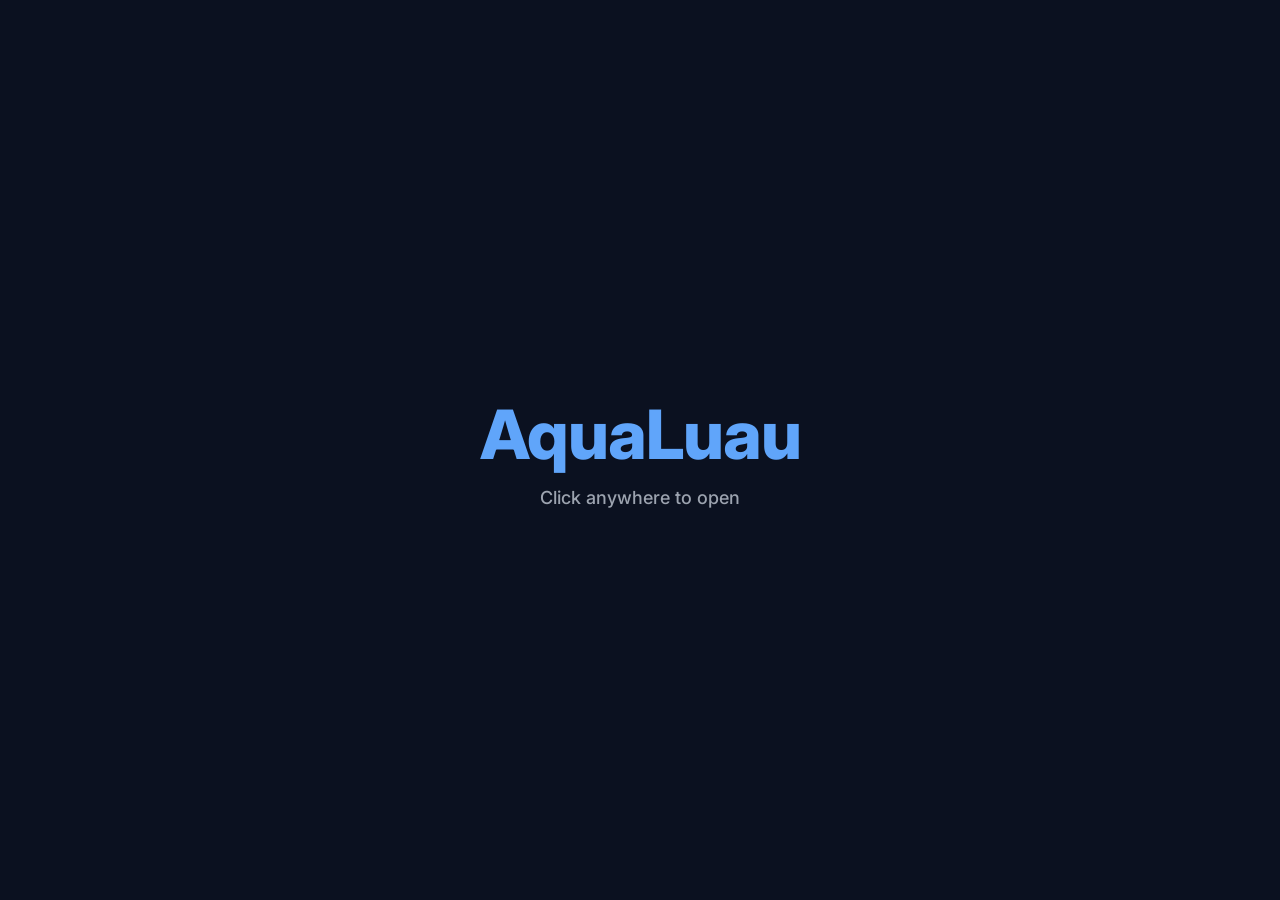
<file: index.html>
<!DOCTYPE html>
<html lang="en">
<head>
    <meta charset="UTF-8">
    <meta name="viewport" content="width=device-width, initial-scale=1.0">
    <title>AquaLuau</title>
    <link rel="preconnect" href="https://fonts.googleapis.com">
    <link rel="preconnect" href="https://fonts.gstatic.com" crossorigin>
    <link href="https://fonts.googleapis.com/css2?family=Inter:wght@400;500;600;700;800&display=swap" rel="stylesheet">
    <link rel="stylesheet" href="style.css">
</head>
<body>

    <div id="splashScreen" class="splash-screen">
        <div class="splash-content">
            <h1 class="splash-title">AquaLuau</h1>
            <p class="splash-desc">Click anywhere to open</p>
        </div>
    </div>

    <div class="topbar">
        <button id="menuBtn">☰</button>
        <div class="mobileTitleContainer">
            <div class="mobileTitle">
                AquaLuau
            </div>
        </div>
    </div>

    <div class="overlay" id="overlay"></div>

    <div class="sidebar" id="sidebar">
        <div class="logo">
            AquaLuau
        </div>
        <button class="tabBtn active" data-tab="Tabs/Home.html">
            Home
        </button>
        <button class="tabBtn" data-tab="Tabs/LMG2Luau.html">
            LMG2L To Luau
        </button>
        <button class="tabBtn" data-tab="Tabs/CommentRemover.html">
            Comment Remover
        </button>
    </div>

    <div class="main">
        <div id="frameLoader" class="frame-loader">
            <div class="spinner"></div>
        </div>
        <iframe id="contentFrame" src="Tabs/Home.html"></iframe>
    </div>

    <audio id="globalAudioPlayer"></audio>

    <script src="script.js"></script>
</body>
</html>
</file>
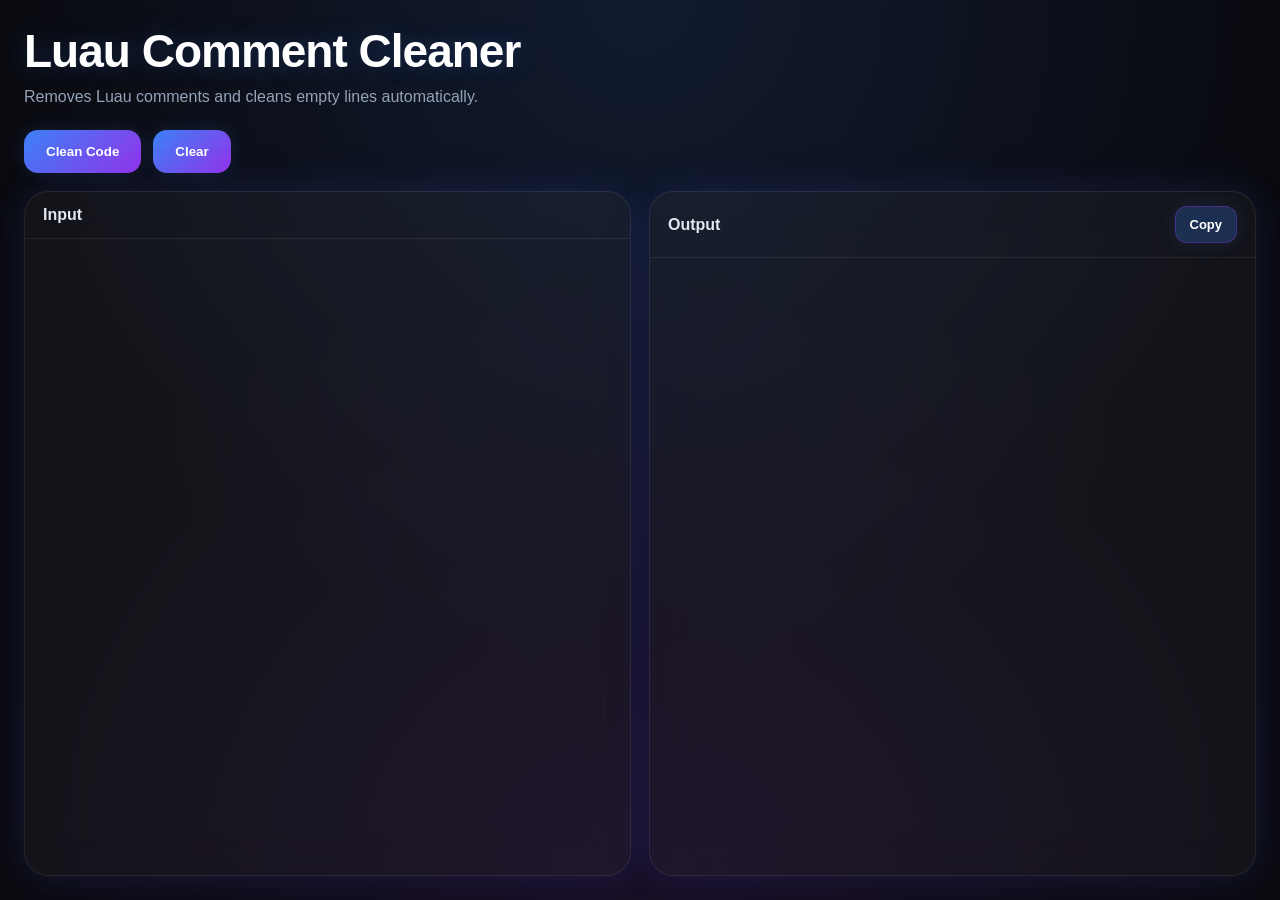
<file: Tabs/CommentCleaner.html>
<!DOCTYPE html>
<html lang="en">
<head>
  <meta charset="UTF-8">
  <meta name="viewport" content="width=device-width, initial-scale=1.0">

  <title>Luau Cleaner</title>

  <style>

    * {
      box-sizing: border-box;
    }

    body {
      margin: 0;
      padding: 24px;
      background:
        radial-gradient(circle at top, rgba(59,130,246,0.14), transparent 60%),
        radial-gradient(circle at bottom, rgba(147,51,234,0.10), transparent 60%),
        #0a0a0f;
      color: white;
      font-family: Inter, sans-serif;
    }

    .container {
      height: calc(100vh - 48px);
      display: flex;
      flex-direction: column;
      gap: 18px;
    }

    .title {
      font-size: 46px;
      font-weight: 800;
      letter-spacing: -1px;
      text-shadow: 0 0 25px rgba(59,130,246,0.25);
    }

    .sub {
      color: #94a3b8;
      margin-top: -8px;
      font-size: 16px;
    }

    .buttons {
      display: flex;
      align-items: center;
      gap: 12px;
      flex-wrap: wrap;
      margin-top: 6px;
    }

    button {
      border: none;
      border-radius: 14px;
      padding: 14px 22px;
      background: linear-gradient(135deg, #3b82f6, #9333ea);
      color: white;
      cursor: pointer;
      transition: 0.2s ease;
      font-weight: 650;
      box-shadow: 0 0 18px rgba(59,130,246,0.15);
    }

    button:hover {
      transform: translateY(-2px);
      box-shadow: 0 0 28px rgba(147,51,234,0.35);
    }

    .editorWrap {
      flex: 1;
      display: flex;
      gap: 18px;
      min-height: 0;
    }

    .editor {
      flex: 1;
      display: flex;
      flex-direction: column;
      background: rgba(255,255,255,0.04);
      border: 1px solid rgba(255,255,255,0.08);
      border-radius: 24px;
      overflow: hidden;
      backdrop-filter: blur(22px);
      box-shadow:
        0 0 35px rgba(59,130,246,0.12),
        0 0 60px rgba(147,51,234,0.06);
    }

    .topbar {
      padding: 14px 18px;
      border-bottom: 1px solid rgba(255,255,255,0.08);
      display: flex;
      justify-content: space-between;
      align-items: center;
      font-weight: 600;
      color: #e2e8f0;
    }

    textarea {
      flex: 1;
      resize: none;
      border: none;
      outline: none;
      background: transparent;
      color: white;
      padding: 18px;
      font-size: 14px;
      line-height: 1.5;
      font-family: Consolas, monospace;
      overflow-y: auto;
    }

    .copyBtn {
      border-radius: 12px;
      padding: 10px 14px;
      font-size: 13px;
      background: rgba(59,130,246,0.25);
      border: 1px solid rgba(147,51,234,0.35);
      cursor: pointer;
      transition: 0.2s;
    }

    .copyBtn:hover {
      transform: translateY(-1px);
      background: rgba(59,130,246,0.35);
    }

  </style>

</head>

<body>

  <div class="container">

    <div class="title">
      Luau Comment Cleaner
    </div>

    <div class="sub">
      Removes Luau comments and cleans empty lines automatically.
    </div>

    <div class="buttons">

      <button onclick="cleanComments()">
        Clean Code
      </button>

      <button onclick="clearAll()">
        Clear
      </button>

    </div>

    <div class="editorWrap">

      <div class="editor">

        <div class="topbar">
          Input
        </div>

        <textarea id="input"></textarea>

      </div>

      <div class="editor">

        <div class="topbar">

          Output

          <button class="copyBtn" onclick="copyOutput()">
            Copy
          </button>

        </div>

        <textarea id="output" readonly></textarea>

      </div>

    </div>

  </div>

  <script>

    function cleanComments() {

      let source = document.getElementById("input").value

      source = source.replace(/--\[\[[\s\S]*?\]\]/g, "")
      source = source.replace(/--.*$/gm, "")

      source = source
        .split("\n")
        .filter(line => line.trim() !== "")
        .join("\n")

      document.getElementById("output").value = source.trim()
    }

    function clearAll() {
      document.getElementById("input").value = ""
      document.getElementById("output").value = ""
    }

    function copyOutput() {
      navigator.clipboard.writeText(
        document.getElementById("output").value
      )
    }

  </script>

</body>
</html>
</file>
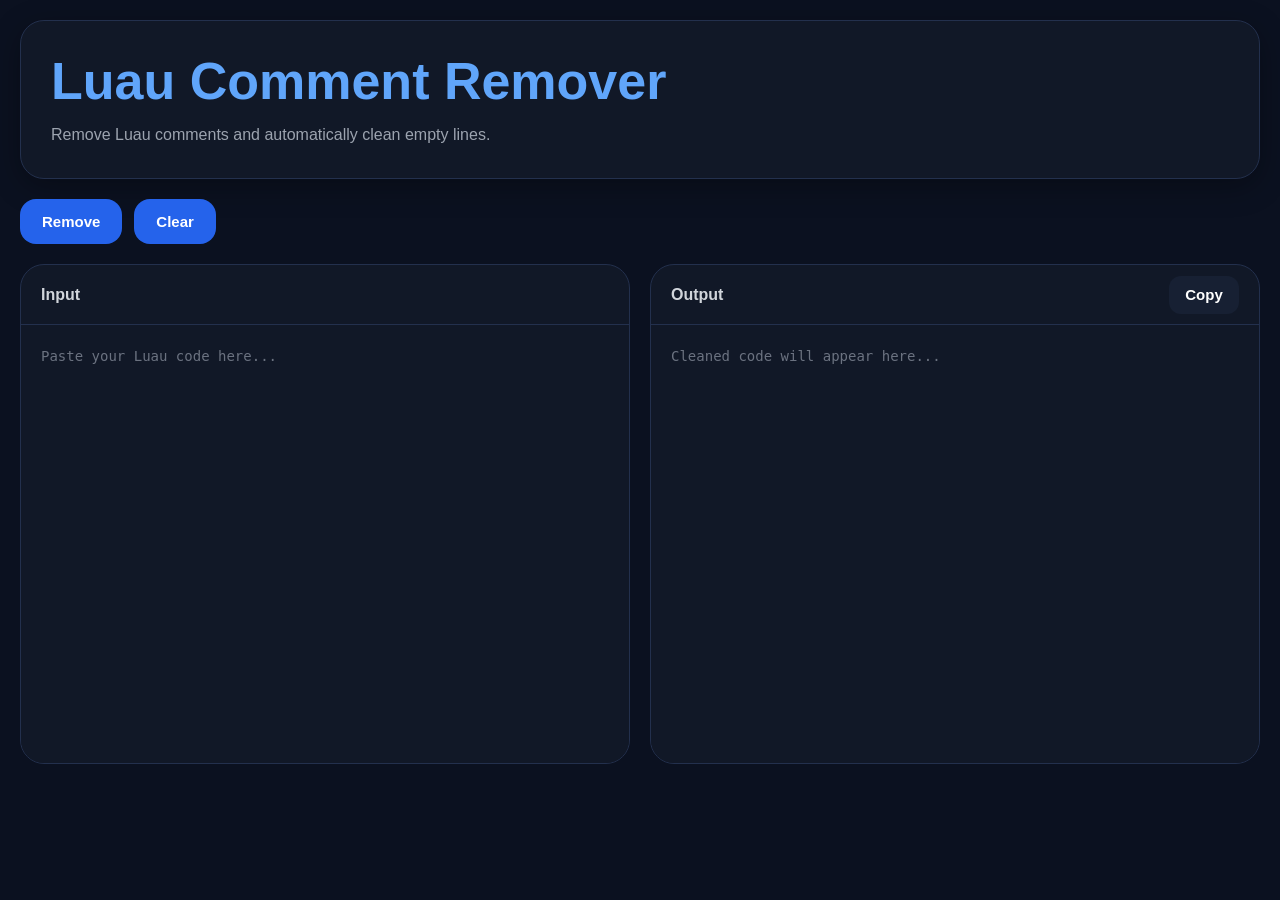
<file: Tabs/CommentRemover.html>
<!DOCTYPE html>
<html lang="en">
<head>
<meta charset="UTF-8">
<meta name="viewport" content="width=device-width, initial-scale=1.0">
 
<title>Luau Comment Remover</title>

<style>

*{
    margin:0;
    padding:0;
    box-sizing:border-box;
    font-family:Inter,sans-serif;
}

body{
    background:#0b1120;
    color:white;

    padding:20px;

    overflow-y:auto;
}

.container{
    min-height:calc(100vh - 40px);

    display:flex;

    flex-direction:column;

    gap:20px;
}

.header{
    background:#111827;

    border:1px solid #23304d;

    border-radius:24px;

    padding:30px;

    box-shadow:
    0 8px 30px rgba(0,0,0,.3);
}

.title{
    font-size:clamp(34px,5vw,52px);

    font-weight:800;

    color:#60a5fa;

    margin-bottom:10px;
}

.sub{
    color:#9ca3af;

    line-height:1.7;

    font-size:16px;
}

.buttons{
    display:flex;

    flex-wrap:wrap;

    gap:12px;
}

button{
    border:none;

    background:#2563eb;

    color:white;

    padding:14px 22px;

    border-radius:16px;

    font-size:15px;

    font-weight:600;

    cursor:pointer;

    transition:
    background .15s,
    transform .15s;
}

button:hover{
    background:#1d4ed8;

    transform:translateY(-2px);
}

.editorWrap{
    display:flex;

    gap:20px;
}

.editor{
    flex:1;

    min-height:500px;

    display:flex;

    flex-direction:column;

    background:#111827;

    border:1px solid #23304d;

    border-radius:24px;

    overflow:hidden;
}

.topbar{
    height:60px;

    padding:0 20px;

    display:flex;

    align-items:center;

    gap:12px;

    border-bottom:1px solid #23304d;

    color:#d1d5db;

    font-weight:600;
}

.copyBtn{
    margin-left:auto;

    width:70px;

    height:38px;

    display:flex;

    align-items:center;

    justify-content:center;

    padding:0;

    border:none;

    border-radius:12px;

    background:#172033;

    color:white;

    font-size:15px;

    font-weight:600;

    cursor:pointer;

    transition:
        background .15s,
        transform .15s;
}

.copyBtn:hover{
    background:#1e3a5f;

    transform:translateY(-1px);
}

textarea{
    flex:1;

    resize:none;

    border:none;

    outline:none;

    background:#111827;

    color:white;

    padding:20px;

    font-size:14px;

    line-height:1.6;

    font-family:Consolas,monospace;
}

textarea::placeholder{
    color:#6b7280;
}

textarea::-webkit-scrollbar{
    width:10px;
}

textarea::-webkit-scrollbar-track{
    background:#111827;
}

textarea::-webkit-scrollbar-thumb{
    background:#23304d;

    border-radius:999px;
}

textarea::-webkit-scrollbar-thumb:hover{
    background:#2563eb;
}

@media(max-width:900px){

    body{
        padding:15px;
    }

    .editorWrap{
        flex-direction:column;
    }

    .editor{
        min-height:400px;
    }

    .buttons{
        flex-direction:column;
    }

    button{
        width:100%;
    }

}

</style>

</head>

<body>

<div class="container">

<div class="header">

<div class="title">
Luau Comment Remover
</div>

<div class="sub">
Remove Luau comments and automatically clean empty lines.
</div>

</div>

<div class="buttons">

<button onclick="cleanComments()">
Remove
</button>

<button onclick="clearAll()">
Clear
</button>

</div>

<div class="editorWrap">

<div class="editor">

<div class="topbar">
Input
</div>

<textarea
id="input"
placeholder="Paste your Luau code here..."
></textarea>

</div>

<div class="editor">

<div class="topbar">

Output

<button
class="copyBtn"
onclick="copyOutput()"
>
Copy
</button>

</div>

<textarea
id="output"
readonly
placeholder="Cleaned code will appear here..."
></textarea>

</div>

</div>

</div>

<script>
function cleanComments() {

    let source =
        document.getElementById("input").value

    source =
        source.replace(
            /--\[\[[\s\S]*?\]\]/g,
            ""
        )

    source =
        source.replace(
            /--.*$/gm,
            ""
        )

    source =
        source
            .split("\n")
            .filter(
                line =>
                    line.trim() !== ""
            )
            .join("\n")

    document.getElementById("output").value =
        source.trim()

}

function clearAll() {

    document.getElementById("input").value =
        ""

    document.getElementById("output").value =
        ""

}

function copyOutput() {

    navigator.clipboard.writeText(

        document.getElementById("output").value

    )

}

</script>

</body>
</html>
</file>
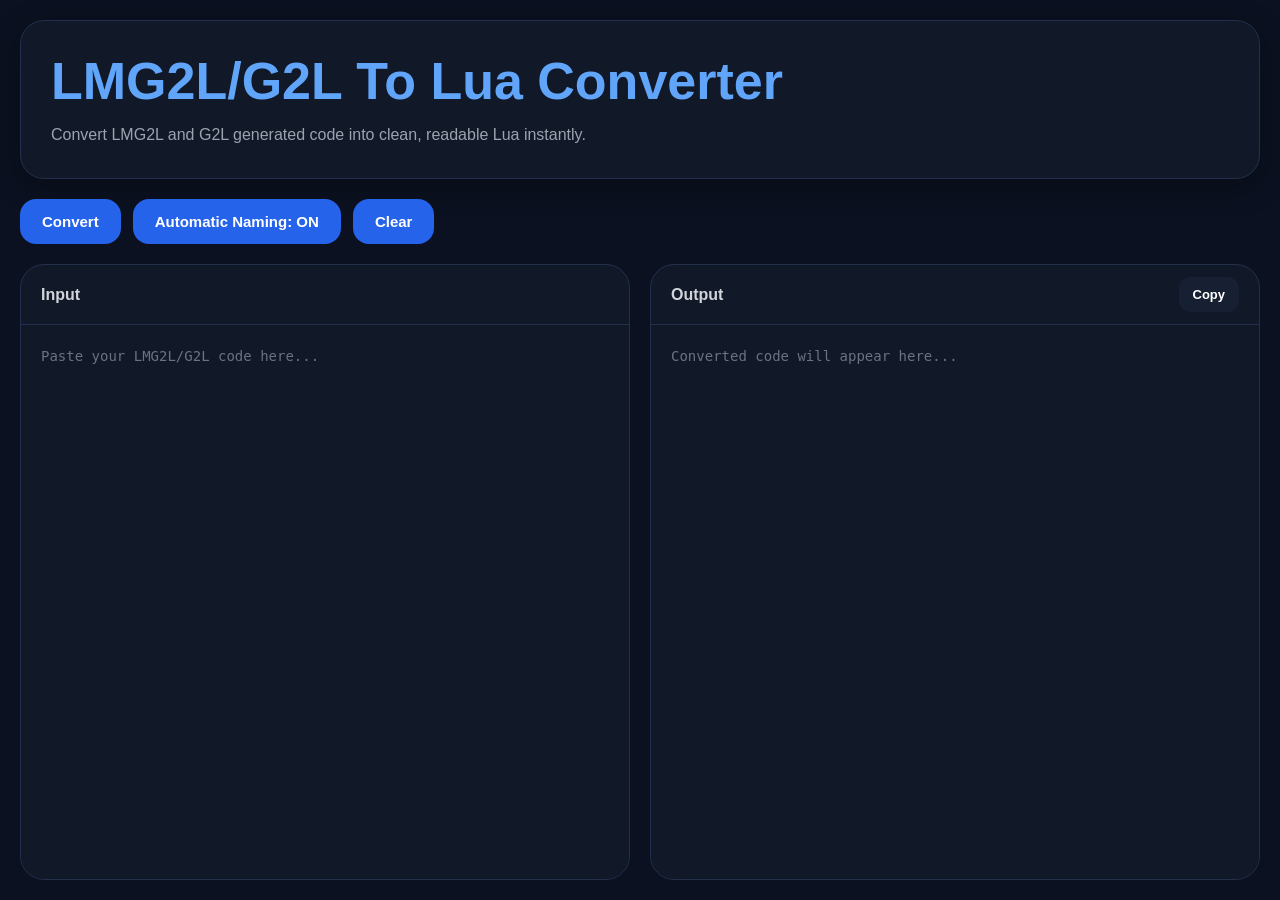
<file: Tabs/LMG2Dot.html>
<!DOCTYPE html>
<html lang="en">
<head>
<meta charset="UTF-8">
<meta name="viewport" content="width=device-width, initial-scale=1.0">

<title>LMG2L/G2L To Lua Converter</title>

<style>

*{
    margin:0;
    padding:0;
    box-sizing:border-box;
    font-family:Inter,sans-serif;
}

body{
    background:#0b1120;
    color:white;
    padding:20px;
}

.container{
    height:calc(100vh - 40px);

    display:flex;
    flex-direction:column;

    gap:20px;
}

.header{
    background:#111827;

    border:1px solid #23304d;

    border-radius:24px;

    padding:30px;

    box-shadow:
    0 8px 30px rgba(0,0,0,.3);
}

.title{
    font-size:clamp(34px,5vw,52px);

    font-weight:800;

    color:#60a5fa;

    margin-bottom:10px;
}

.sub{
    color:#9ca3af;

    line-height:1.7;

    font-size:16px;
}

.buttons{
    display:flex;

    flex-wrap:wrap;

    gap:12px;
}

button{
    border:none;

    background:#2563eb;

    color:white;

    padding:14px 22px;

    border-radius:16px;

    font-size:15px;
    font-weight:600;

    cursor:pointer;

    transition:
    background .15s,
    transform .15s;
}

button:hover{
    background:#1d4ed8;

    transform:translateY(-2px);
}

.toggleButton.off{
    background:#172033;

    color:#9ca3af;
}

.editorWrap{
    flex:1;

    display:flex;

    gap:20px;

    min-height:0;
}

.editor{
    flex:1;

    display:flex;

    flex-direction:column;

    background:#111827;

    border:1px solid #23304d;

    border-radius:24px;

    overflow:hidden;

    min-height:0;
}

.topbar{
    height:60px;

    padding:0 20px;

    display:flex;

    align-items:center;

    justify-content:space-between;

    border-bottom:1px solid #23304d;

    color:#d1d5db;

    font-weight:600;
}

textarea{
    flex:1;

    resize:none;

    border:none;

    outline:none;

    background:#111827;

    color:white;

    padding:20px;

    font-family:Consolas,monospace;

    font-size:14px;

    line-height:1.6;
}

textarea::placeholder{
    color:#6b7280;
}

textarea::-webkit-scrollbar{
    width:10px;
}

textarea::-webkit-scrollbar-track{
    background:#111827;
}

textarea::-webkit-scrollbar-thumb{
    background:#23304d;

    border-radius:999px;
}

textarea::-webkit-scrollbar-thumb:hover{
    background:#2563eb;
}

.copyBtn{
    padding:10px 14px;

    border-radius:12px;

    background:#172033;

    font-size:13px;
}

.copyBtn:hover{
    background:#1e3a5f;
}

@media(max-width:900px){

    body{
        padding:15px;
    }

    .editorWrap{
        flex-direction:column;
    }

    .buttons{
        flex-direction:column;
    }

    button{
        width:100%;
    }

}

</style>

</head>

<body>

<div class="container">

    <div class="header">

        <div class="title">
            LMG2L/G2L To Lua Converter
        </div>

        <div class="sub">
            Convert LMG2L and G2L generated code into clean, readable Lua instantly.
        </div>

    </div>

    <div class="buttons">

        <button onclick="convertCode()">
            Convert
        </button>

        <button
            id="autoNamingToggle"
            class="toggleButton"
            onclick="toggleAutoNaming()"
        >
            Automatic Naming: ON
        </button>

        <button onclick="clearAll()">
            Clear
        </button>

    </div>

    <div class="editorWrap">

        <div class="editor">

            <div class="topbar">
                Input
            </div>

            <textarea
                id="input"
                placeholder="Paste your LMG2L/G2L code here..."
            ></textarea>

        </div>

        <div class="editor">

            <div class="topbar">

                Output

                <button class="copyBtn" onclick="copyOutput()">
                    Copy
                </button>

            </div>

            <textarea
                id="output"
                readonly
                placeholder="Converted code will appear here..."
            ></textarea>

        </div>

    </div>

</div>

<script>

let autoNaming = true

<script>

let autoNaming = true

function toggleAutoNaming() {

    autoNaming = !autoNaming

    const btn =
        document.getElementById("autoNamingToggle")

    if (autoNaming) {

        btn.classList.remove("off")

        btn.textContent =
            "Automatic Naming: ON"

    } else {

        btn.classList.add("off")

        btn.textContent =
            "Automatic Naming: OFF"

    }

}

function convertCode() {

    let source =
        document.getElementById("input").value

    const autoNamingEnabled =
        autoNaming

    source = source.replace(/--\[\=[\s\S]*?\]\=]/g, "")
    source = source.replace(/--\[\[[\s\S]*?\]\]/g, "")
    source = source.replace(/--.*$/gm, "")

    let varMap = {}
    let classMap = {}
    let parentMap = {}
    let originalNames = {}

    let match

    const nameRegex =
        /LMG2L\["(.*?)"\]\["Name"\]\s*=\s*\[\[(.*?)\]\]/g

    while ((match = nameRegex.exec(source)) !== null) {

        originalNames[match[1]] =
            match[2].replace(/\W/g, "")

    }

    const instanceRegex =
        /LMG2L\["(.*?)"\]\s*=\s*Instance\.new\("([^"]+)"(?:,\s*(.*?))?\);/g

    while ((match = instanceRegex.exec(source)) !== null) {

        const id = match[1]
        const className = match[2]
        const parentRaw = match[3]

        classMap[id] = className

        if (parentRaw) {

            const parentMatch =
                parentRaw.match(/LMG2L\["(.*?)"\]/)

            if (parentMatch) {

                parentMap[id] = parentMatch[1]

            }

        }

    }

    const suffixMap = {
        UICorner: "Corner",
        UIStroke: "Stroke",
        UIPadding: "Padding",
        UIGradient: "Gradient",
        UIListLayout: "Layout",
        UIGridLayout: "Grid",
        UIPageLayout: "Pages",
        UISizeConstraint: "SizeCons",
        UITextSizeConstraint: "TextSizeCons",
        UIAspectRatioConstraint: "Ratio",
        UIScale: "Scale",
        UIFlexItem: "Flex"
    }

    function makeName(id) {

        if (varMap[id]) {

            return varMap[id]

        }

        const className =
            classMap[id]

        const original =
            originalNames[id]

        const parentId =
            parentMap[id]

        const parentName =
            parentId ? makeName(parentId) : ""

        let finalName = ""

        const special =
            suffixMap[className]

        if (special) {

            finalName =
                parentName
                    ? parentName + special
                    : special

        } else {

            finalName =
                (original && original !== className)
                    ? original
                    : className

        }

        finalName =
            finalName.replace(/\W/g, "")

        let base = finalName
        let counter = 2

        while (
            Object.values(varMap)
                .includes(finalName)
        ) {

            finalName =
                base + counter

            counter++

        }

        varMap[id] = finalName

        return finalName

    }

    Object.keys(classMap).forEach(id => {

        if (autoNamingEnabled) {

            makeName(id)

        } else {

            varMap[id] =
                originalNames[id]
                || classMap[id]

        }

    })

    source =
        source.replace(
            /local\s+LMG2L\s*=\s*{}\s*;?/g,
            ""
        )

    source =
        source.replace(
            /return\s+.*$/gm,
            ""
        )

    source =
        source.replace(

            /LMG2L\["(.*?)"\]\s*=\s*Instance\.new\((.*?)\);?/g,

            (_, id, content) => {

                const name =
                    varMap[id]

                content =
                    content.replace(

                        /LMG2L\["(.*?)"\]/g,

                        (_, ref) =>
                            varMap[ref]

                    )

                return `local ${name} = Instance.new(${content})`

            }

        )

    source =
        source.replace(

            /LMG2L\["(.*?)"\]\["(.*?)"\]\s*=\s*(.*?)\s*;?$/gm,

            (_, id, prop, value) => {

                const name =
                    varMap[id]

                value =
                    value.replace(

                        /LMG2L\["(.*?)"\]/g,

                        (_, ref) =>
                            varMap[ref]

                    )

                if (value.trim() === "") {

                    return ""

                }

                return `${name}.${prop} = ${value}`

            }

        )

    source =
        source.replace(

            /LMG2L\["(.*?)"\]/g,

            (_, id) =>
                varMap[id]

        )

    source =
        source.replace(

            /\[\[(.*?)\]\]/gs,

            (_, t) =>
                `"${t.replace(/"/g, '\\"')}"`

        )

    source =
        source.replace(/;/g, "")

    source =
        source.replace(/\n{3,}/g, "\n\n")

    document.getElementById("output").value =
        source.trim()

}

function clearAll() {

    document.getElementById("input").value = ""

    document.getElementById("output").value = ""

}

function copyOutput() {

    navigator.clipboard.writeText(

        document.getElementById("output").value

    )

}

</script>

</body>
</html>
</file>
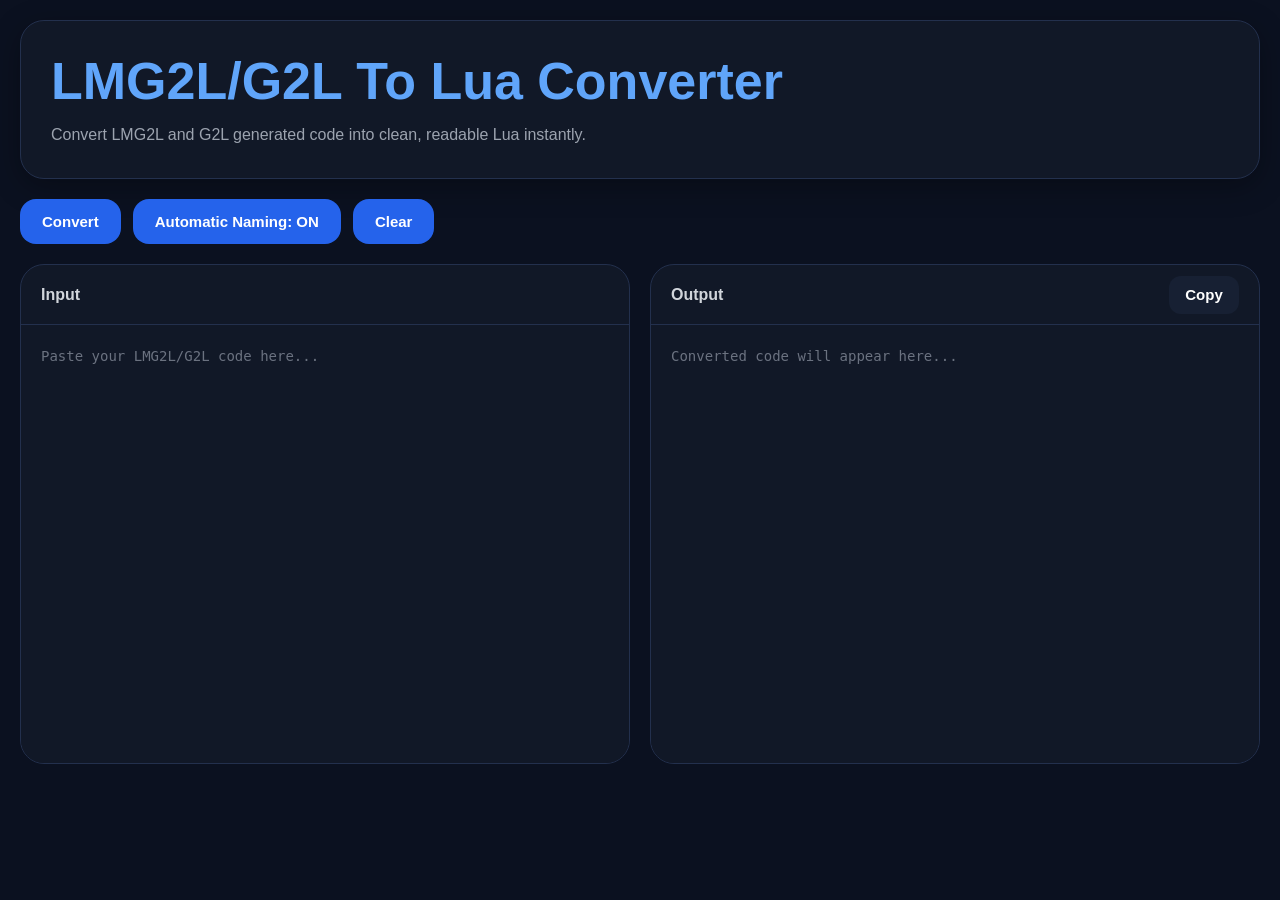
<file: Tabs/LMG2Lua.html>
<!DOCTYPE html>
<html lang="en">
<head>
<meta charset="UTF-8">
<meta name="viewport" content="width=device-width, initial-scale=1.0">

<title>LMG2L/G2L To Lua Converter</title>

<style>

*{
    margin:0;
    padding:0;
    box-sizing:border-box;
    font-family:Inter,sans-serif;
}

body{
    background:#0b1120;
    color:white;

    padding:20px;

    overflow-y:auto;
}

.container{
    min-height:calc(100vh - 40px);

    display:flex;

    flex-direction:column;

    gap:20px;
}

.header{
    background:#111827;

    border:1px solid #23304d;

    border-radius:24px;

    padding:30px;

    box-shadow:
    0 8px 30px rgba(0,0,0,.3);
}

.title{
    font-size:clamp(34px,5vw,52px);

    font-weight:800;

    color:#60a5fa;

    margin-bottom:10px;
}

.sub{
    color:#9ca3af;

    line-height:1.7;

    font-size:16px;
}

.buttons{
    display:flex;

    flex-wrap:wrap;

    gap:12px;
}

button{
    border:none;

    background:#2563eb;

    color:white;

    padding:14px 22px;

    border-radius:16px;

    font-size:15px;

    font-weight:600;

    cursor:pointer;

    transition:
    background .15s,
    transform .15s;
}

button:hover{
    background:#1d4ed8;

    transform:translateY(-2px);
}

.toggleButton.off{
    background:#172033;

    color:#9ca3af;
}

.editorWrap{
    display:flex;

    gap:20px;
}

.editor{
    flex:1;

    min-height:500px;

    display:flex;

    flex-direction:column;

    background:#111827;

    border:1px solid #23304d;

    border-radius:24px;

    overflow:hidden;
}

.topbar{
    height:60px;

    padding:0 20px;

    display:flex;

    align-items:center;

    gap:12px;

    border-bottom:1px solid #23304d;

    color:#d1d5db;

    font-weight:600;
}

.copyBtn{
    margin-left:auto;

    width:70px;

    height:38px;

    display:flex;

    align-items:center;

    justify-content:center;

    padding:0;

    border:none;

    border-radius:12px;

    background:#172033;

    color:white;

    font-size:15px;

    font-weight:600;

    cursor:pointer;

    transition:
        background .15s,
        transform .15s;
}

.copyBtn:hover{
    background:#1e3a5f;

    transform:translateY(-1px);
}
    
textarea{
    flex:1;

    resize:none;

    border:none;

    outline:none;

    background:#111827;

    color:white;

    padding:20px;

    font-size:14px;

    line-height:1.6;

    font-family:Consolas,monospace;
}

textarea::placeholder{
    color:#6b7280;
}

textarea::-webkit-scrollbar{
    width:10px;
}

textarea::-webkit-scrollbar-track{
    background:#111827;
}

textarea::-webkit-scrollbar-thumb{
    background:#23304d;

    border-radius:999px;
}

textarea::-webkit-scrollbar-thumb:hover{
    background:#2563eb;
}

@media(max-width:900px){

    body{
        padding:15px;
    }

    .editorWrap{
        flex-direction:column;
    }

    .editor{
        min-height:400px;
    }

    .buttons{
        flex-direction:column;
    }

    button{
        width:100%;
    }

}

</style>

</head>

<body>

<div class="container">

    <div class="header">

        <div class="title">
            LMG2L/G2L To Lua Converter
        </div>

        <div class="sub">
            Convert LMG2L and G2L generated code into clean, readable Lua instantly.
        </div>

    </div>

    <div class="buttons">

        <button onclick="convertCode()">
            Convert
        </button>

        <button
            id="autoNamingToggle"
            class="toggleButton"
            onclick="toggleAutoNaming()"
        >
            Automatic Naming: ON
        </button>

        <button onclick="clearAll()">
            Clear
        </button>

    </div>

    <div class="editorWrap">

        <div class="editor">

            <div class="topbar">
                Input
            </div>

            <textarea
                id="input"
                placeholder="Paste your LMG2L/G2L code here..."
            ></textarea>

        </div>

        <div class="editor">

            <div class="topbar">

                Output

                <button
                    class="copyBtn"
                    onclick="copyOutput()"
                >
                    Copy
                </button>

            </div>

            <textarea
                id="output"
                readonly
                placeholder="Converted code will appear here..."
            ></textarea>

        </div>

    </div>

</div>

<script>

let autoNaming = true

function toggleAutoNaming() {

    autoNaming = !autoNaming

    const btn =
        document.getElementById("autoNamingToggle")

    if (autoNaming) {

        btn.classList.remove("off")

        btn.textContent =
            "Automatic Naming: ON"

    } else {

        btn.classList.add("off")

        btn.textContent =
            "Automatic Naming: OFF"

    }

}

function convertCode() {

    let source =
        document.getElementById("input").value

    const autoNamingEnabled =
        autoNaming

    source = source.replace(/--\[\=[\s\S]*?\]\=]/g, "")
    source = source.replace(/--\[\[[\s\S]*?\]\]/g, "")
    source = source.replace(/--.*$/gm, "")

    let varMap = {}
    let classMap = {}
    let parentMap = {}
    let originalNames = {}

    let match

    const nameRegex =
        /LMG2L\["(.*?)"\]\["Name"\]\s*=\s*\[\[(.*?)\]\]/g

    while ((match = nameRegex.exec(source)) !== null) {

        originalNames[match[1]] =
            match[2].replace(/\W/g, "")

    }

    const instanceRegex =
        /LMG2L\["(.*?)"\]\s*=\s*Instance\.new\("([^"]+)"(?:,\s*(.*?))?\);/g

    while ((match = instanceRegex.exec(source)) !== null) {

        const id = match[1]
        const className = match[2]
        const parentRaw = match[3]

        classMap[id] = className

        if (parentRaw) {

            const parentMatch =
                parentRaw.match(/LMG2L\["(.*?)"\]/)

            if (parentMatch) {

                parentMap[id] = parentMatch[1]

            }

        }

    }

    const suffixMap = {
        UICorner: "Corner",
        UIStroke: "Stroke",
        UIPadding: "Padding",
        UIGradient: "Gradient",
        UIListLayout: "Layout",
        UIGridLayout: "Grid",
        UIPageLayout: "Pages",
        UISizeConstraint: "SizeCons",
        UITextSizeConstraint: "TextSizeCons",
        UIAspectRatioConstraint: "Ratio",
        UIScale: "Scale",
        UIFlexItem: "Flex"
    }

    function makeName(id) {

        if (varMap[id]) {

            return varMap[id]

        }

        const className =
            classMap[id]

        const original =
            originalNames[id]

        const parentId =
            parentMap[id]

        const parentName =
            parentId ? makeName(parentId) : ""

        let finalName = ""

        const special =
            suffixMap[className]

        if (special) {

            finalName =
                parentName
                    ? parentName + special
                    : special

        } else {

            finalName =
                (original && original !== className)
                    ? original
                    : className

        }

        finalName =
            finalName.replace(/\W/g, "")

        let base = finalName
        let counter = 2

        while (
            Object.values(varMap)
                .includes(finalName)
        ) {

            finalName =
                base + counter

            counter++

        }

        varMap[id] = finalName

        return finalName

    }

    Object.keys(classMap).forEach(id => {

        if (autoNamingEnabled) {

            makeName(id)

        } else {

            varMap[id] =
                originalNames[id]
                || classMap[id]

        }

    })

    source =
        source.replace(
            /local\s+LMG2L\s*=\s*{}\s*;?/g,
            ""
        )

    source =
        source.replace(
            /return\s+.*$/gm,
            ""
        )

    source =
        source.replace(

            /LMG2L\["(.*?)"\]\s*=\s*Instance\.new\((.*?)\);?/g,

            (_, id, content) => {

                const name =
                    varMap[id]

                content =
                    content.replace(

                        /LMG2L\["(.*?)"\]/g,

                        (_, ref) =>
                            varMap[ref]

                    )

                return `local ${name} = Instance.new(${content})`

            }

        )

    source =
        source.replace(

            /LMG2L\["(.*?)"\]\["(.*?)"\]\s*=\s*(.*?)\s*;?$/gm,

            (_, id, prop, value) => {

                const name =
                    varMap[id]

                value =
                    value.replace(

                        /LMG2L\["(.*?)"\]/g,

                        (_, ref) =>
                            varMap[ref]

                    )

                if (value.trim() === "") {

                    return ""

                }

                return `${name}.${prop} = ${value}`

            }

        )

    source =
        source.replace(

            /LMG2L\["(.*?)"\]/g,

            (_, id) =>
                varMap[id]

        )

    source =
        source.replace(

            /\[\[(.*?)\]\]/gs,

            (_, t) =>
                `"${t.replace(/"/g, '\\"')}"`

        )

    source =
        source.replace(/;/g, "")

    source =
        source.replace(/\n{3,}/g, "\n\n")

    document.getElementById("output").value =
        source.trim()

}

function clearAll() {

    document.getElementById("input").value = ""

    document.getElementById("output").value = ""

}

function copyOutput() {

    navigator.clipboard.writeText(
        document.getElementById("output").value
    )

}

</script>

</body>
</html>
</file>
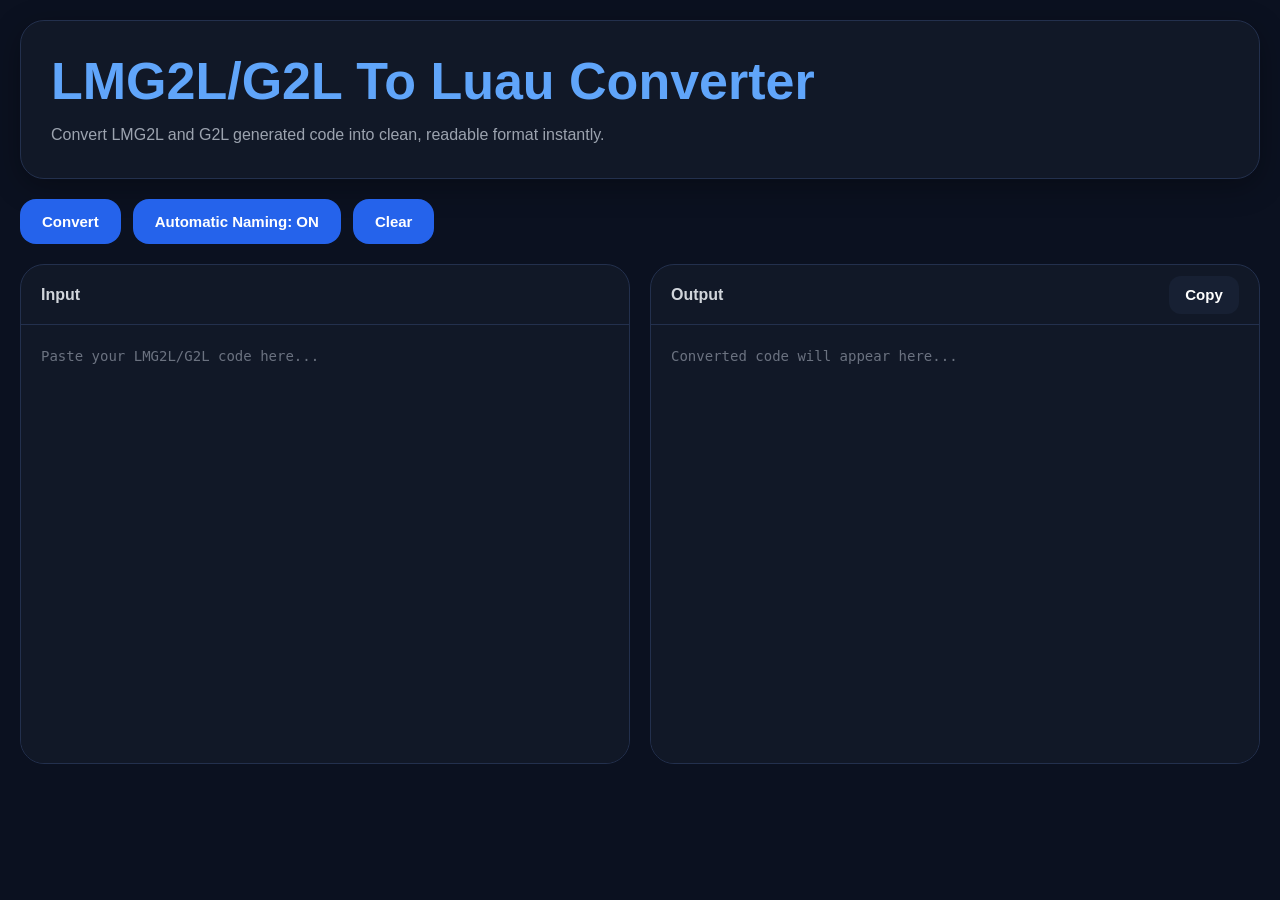
<file: Tabs/LMG2Luau.html>
<!DOCTYPE html>
<html lang="en">
<head>
<meta charset="UTF-8">
<meta name="viewport" content="width=device-width, initial-scale=1.0">

<title>LMG2L/G2L To Luau Converter</title>

<style>

*{
    margin:0;
    padding:0;
    box-sizing:border-box;
    font-family:Inter,sans-serif;
}

body{
    background:#0b1120;
    color:white;

    padding:20px;

    overflow-y:auto;
}

.container{
    min-height:calc(100vh - 40px);

    display:flex;

    flex-direction:column;

    gap:20px;
}

.header{
    background:#111827;

    border:1px solid #23304d;

    border-radius:24px;

    padding:30px;

    box-shadow:
    0 8px 30px rgba(0,0,0,.3);
}

.title{
    font-size:clamp(34px,5vw,52px);

    font-weight:800;

    color:#60a5fa;

    margin-bottom:10px;
}

.sub{
    color:#9ca3af;

    line-height:1.7;

    font-size:16px;
}

.buttons{
    display:flex;

    flex-wrap:wrap;

    gap:12px;
}

button{
    border:none;

    background:#2563eb;

    color:white;

    padding:14px 22px;

    border-radius:16px;

    font-size:15px;

    font-weight:600;

    cursor:pointer;

    transition:
    background .15s,
    transform .15s;
}

button:hover{
    background:#1d4ed8;

    transform:translateY(-2px);
}

.toggleButton.off{
    background:#172033;

    color:#9ca3af;
}

.editorWrap{
    display:flex;

    gap:20px;
}

.editor{
    flex:1;

    min-height:500px;

    display:flex;

    flex-direction:column;

    background:#111827;

    border:1px solid #23304d;

    border-radius:24px;

    overflow:hidden;
}

.topbar{
    height:60px;

    padding:0 20px;

    display:flex;

    align-items:center;

    gap:12px;

    border-bottom:1px solid #23304d;

    color:#d1d5db;

    font-weight:600;
}

.copyBtn{
    margin-left:auto;

    width:70px;

    height:38px;

    display:flex;

    align-items:center;

    justify-content:center;

    padding:0;

    border:none;

    border-radius:12px;

    background:#172033;

    color:white;

    font-size:15px;

    font-weight:600;

    cursor:pointer;

    transition:
        background .15s,
        transform .15s;
}

.copyBtn:hover{
    background:#1e3a5f;

    transform:translateY(-1px);
}
    
textarea{
    flex:1;

    resize:none;

    border:none;

    outline:none;

    background:#111827;

    color:white;

    padding:20px;

    font-size:14px;

    line-height:1.6;

    font-family:Consolas,monospace;
}

textarea::placeholder{
    color:#6b7280;
}

textarea::-webkit-scrollbar{
    width:10px;
}

textarea::-webkit-scrollbar-track{
    background:#111827;
}

textarea::-webkit-scrollbar-thumb{
    background:#23304d;

    border-radius:999px;
}

textarea::-webkit-scrollbar-thumb:hover{
    background:#2563eb;
}

@media(max-width:900px){

    body{
        padding:15px;
    }

    .editorWrap{
        flex-direction:column;
    }

    .editor{
        min-height:400px;
    }

    .buttons{
        flex-direction:column;
    }

    button{
        width:100%;
    }

}

</style>

</head>

<body>

<div class="container">

    <div class="header">

        <div class="title">
            LMG2L/G2L To Luau Converter
        </div>

        <div class="sub">
            Convert LMG2L and G2L generated code into clean, readable format instantly.
        </div>

    </div>

    <div class="buttons">

        <button onclick="convertCode()">
            Convert
        </button>

        <button
            id="autoNamingToggle"
            class="toggleButton"
            onclick="toggleAutoNaming()"
        >
            Automatic Naming: ON
        </button>

        <button onclick="clearAll()">
            Clear
        </button>

    </div>

    <div class="editorWrap">

        <div class="editor">

            <div class="topbar">
                Input
            </div>

            <textarea
                id="input"
                placeholder="Paste your LMG2L/G2L code here..."
            ></textarea>

        </div>

        <div class="editor">

            <div class="topbar">

                Output

                <button
                    class="copyBtn"
                    onclick="copyOutput()"
                >
                    Copy
                </button>

            </div>

            <textarea
                id="output"
                readonly
                placeholder="Converted code will appear here..."
            ></textarea>

        </div>

    </div>

</div>

<script>

let autoNaming = true

function toggleAutoNaming() {

    autoNaming = !autoNaming

    const btn =
        document.getElementById("autoNamingToggle")

    if (autoNaming) {

        btn.classList.remove("off")

        btn.textContent =
            "Automatic Naming: ON"

    } else {

        btn.classList.add("off")

        btn.textContent =
            "Automatic Naming: OFF"

    }

}

function convertCode() {

    let source =
        document.getElementById("input").value

    const autoNamingEnabled =
        autoNaming

    source = source.replace(/--\[\=[\s\S]*?\]\=]/g, "")
    source = source.replace(/--\[\[[\s\S]*?\]\]/g, "")
    source = source.replace(/--.*$/gm, "")

    let varMap = {}
    let classMap = {}
    let parentMap = {}
    let originalNames = {}

    let match

    const nameRegex =
        /LMG2L\["(.*?)"\]\["Name"\]\s*=\s*\[\[(.*?)\]\]/g

    while ((match = nameRegex.exec(source)) !== null) {

        originalNames[match[1]] =
            match[2].replace(/\W/g, "")

    }

    const instanceRegex =
        /LMG2L\["(.*?)"\]\s*=\s*Instance\.new\("([^"]+)"(?:,\s*(.*?))?\);/g

    while ((match = instanceRegex.exec(source)) !== null) {

        const id = match[1]
        const className = match[2]
        const parentRaw = match[3]

        classMap[id] = className

        if (parentRaw) {

            const parentMatch =
                parentRaw.match(/LMG2L\["(.*?)"\]/)

            if (parentMatch) {

                parentMap[id] = parentMatch[1]

            }

        }

    }

    const suffixMap = {
        UICorner: "Corner",
        UIStroke: "Stroke",
        UIPadding: "Padding",
        UIGradient: "Gradient",
        UIListLayout: "Layout",
        UIGridLayout: "Grid",
        UIPageLayout: "Pages",
        UISizeConstraint: "SizeCons",
        UITextSizeConstraint: "TextSizeCons",
        UIAspectRatioConstraint: "Ratio",
        UIScale: "Scale",
        UIFlexItem: "Flex"
    }

    function makeName(id) {

        if (varMap[id]) {

            return varMap[id]

        }

        const className =
            classMap[id]

        const original =
            originalNames[id]

        const parentId =
            parentMap[id]

        const parentName =
            parentId ? makeName(parentId) : ""

        let finalName = ""

        const special =
            suffixMap[className]

        if (special) {

            finalName =
                parentName
                    ? parentName + special
                    : special

        } else {

            finalName =
                (original && original !== className)
                    ? original
                    : className

        }

        finalName =
            finalName.replace(/\W/g, "")

        let base = finalName
        let counter = 2

        while (
            Object.values(varMap)
                .includes(finalName)
        ) {

            finalName =
                base + counter

            counter++

        }

        varMap[id] = finalName

        return finalName

    }

    Object.keys(classMap).forEach(id => {

        if (autoNamingEnabled) {

            makeName(id)

        } else {

            varMap[id] =
                originalNames[id]
                || classMap[id]

        }

    })

    source =
        source.replace(
            /local\s+LMG2L\s*=\s*{}\s*;?/g,
            ""
        )

    source =
        source.replace(
            /return\s+.*$/gm,
            ""
        )

    source =
        source.replace(

            /LMG2L\["(.*?)"\]\s*=\s*Instance\.new\((.*?)\);?/g,

            (_, id, content) => {

                const name =
                    varMap[id]

                content =
                    content.replace(

                        /LMG2L\["(.*?)"\]/g,

                        (_, ref) =>
                            varMap[ref]

                    )

                return `local ${name} = Instance.new(${content})`

            }

        )

    source =
        source.replace(

            /LMG2L\["(.*?)"\]\["(.*?)"\]\s*=\s*(.*?)\s*;?$/gm,

            (_, id, prop, value) => {

                const name =
                    varMap[id]

                value =
                    value.replace(

                        /LMG2L\["(.*?)"\]/g,

                        (_, ref) =>
                            varMap[ref]

                    )

                if (value.trim() === "") {

                    return ""

                }

                return `${name}.${prop} = ${value}`

            }

        )

    source =
        source.replace(

            /LMG2L\["(.*?)"\]/g,

            (_, id) =>
                varMap[id]

        )

    source =
        source.replace(

            /\[\[(.*?)\]\]/gs,

            (_, t) =>
                `"${t.replace(/"/g, '\\"')}"`

        )

    source =
        source.replace(/;/g, "")

    source =
        source.replace(/\n{3,}/g, "\n\n")

    document.getElementById("output").value =
        source.trim()

}

function clearAll() {

    document.getElementById("input").value = ""

    document.getElementById("output").value = ""

}

function copyOutput() {

    navigator.clipboard.writeText(
        document.getElementById("output").value
    )

}

</script>

</body>
</html>
</file>
<file: style.css>
* {
    margin:0;
    padding:0;
    box-sizing:border-box;
    font-family:Inter,sans-serif;
}

body {
    background:#0b1120;
    color:white;
    overflow:hidden;
}

.topbar {
    display:none;
}

.overlay {
    display:none;
}

.sidebar {
    position:fixed;
    left:20px;
    top:20px;
    width:250px;
    height:calc(100vh - 40px);
    background:#111827;
    border:1px solid #23304d;
    border-radius:24px;
    padding:24px;
    z-index:100;
    box-shadow: 0 8px 30px rgba(0,0,0,.35);
    transition:left .2s;
}

.logo {
    width:100%;
    font-size:clamp(24px,2vw,34px);
    font-weight:800;
    color:#60a5fa;
    margin-bottom:35px;
    white-space:nowrap;
    overflow:hidden;
    text-overflow:ellipsis;
}

.tabBtn {
    width:100%;
    height:54px;
    border:none;
    border-radius:16px;
    background:transparent;
    color:#d1d5db;
    font-size:15px;
    font-weight:600;
    text-align:left;
    padding:0 20px;
    cursor:pointer;
    display:flex;
    align-items:center;
    transition:.15s;
    margin-bottom:8px;
}

.tabBtn:hover {
    background:#172033;
    color:white;
}

.tabBtn.active {
    background:#1e3a5f;
    color:#60a5fa;
}

.main {
    position:fixed;
    left:290px;
    top:20px;
    width:calc(100vw - 310px);
    height:calc(100vh - 40px);
    z-index:1;
}

iframe {
    width:100%;
    height:100%;
    border:none;
    border-radius:24px;
    background:#0b1120;
}

.splash-screen {
    position: fixed;
    inset: 0;
    background: #0b1120;
    z-index: 9999;
    display: flex;
    align-items: center;
    justify-content: center;
    cursor: pointer;
    transition: opacity 0.4s cubic-bezier(0.25, 1, 0.5, 1), visibility 0.4s;
}

.splash-screen.fade-out {
    opacity: 0;
    visibility: hidden;
    pointer-events: none;
}

.splash-content {
    text-align: center;
    user-select: none;
}

.splash-title {
    font-size: clamp(44px, 8vw, 68px);
    font-weight: 800;
    color: #60a5fa;
    margin-bottom: 12px;
    letter-spacing: -1px;
}

.splash-desc {
    color: #9ca3af;
    font-size: 18px;
    font-weight: 500;
}

.frame-loader {
    position: absolute;
    inset: 0;
    background: #0b1120;
    border-radius: 24px;
    display: flex;
    align-items: center;
    justify-content: center;
    z-index: 50;
    opacity: 0;
    visibility: hidden;
    transition: opacity 0.15s ease, visibility 0.15s ease;
}

.frame-loader.visible {
    opacity: 1;
    visibility: visible;
}

.spinner {
    width: 44px;
    height: 44px;
    border: 4px solid #172033;
    border-top-color: #60a5fa;
    border-radius: 50%;
    animation: spin 0.75s linear infinite;
}

@keyframes spin {
    to { transform: rotate(360deg); }
}

@media(max-width:768px) {
    .main {
        left:15px;
        top:85px;
        width:calc(100vw - 30px);
        height:calc(100vh - 100px);
    }

    iframe {
        border-radius:20px;
    }

    .topbar {
        position:fixed;
        left:0;
        top:0;
        width:100vw;
        height:70px;
        background:#111827;
        border-bottom:1px solid #23304d;
        display:flex;
        align-items:center;
        padding:0 15px;
        z-index:200;
    }

    #menuBtn {
        width:42px;
        height:42px;
        flex-shrink:0;
        border:none;
        border-radius:12px;
        background:#172033;
        color:white;
        font-size:22px;
        cursor:pointer;
    }

    .mobileTitleContainer {
        flex:1;
        display:flex;
        justify-content:center;
        overflow:hidden;
        padding-right:42px;
    }

    .mobileTitle {
        font-size:clamp(20px,6vw,30px);
        font-weight:800;
        color:#60a5fa;
        white-space:nowrap;
        overflow:hidden;
        text-overflow:ellipsis;
    }

    .sidebar {
        left:-280px;
        top:0;
        width:260px;
        height:100vh;
        border-radius:0;
    }

    .sidebar.open {
        left:0;
    }

    .overlay {
        position:fixed;
        inset:0;
        background:rgba(0,0,0,.45);
        opacity:0;
        pointer-events:none;
        transition:opacity .2s;
        display:block;
        z-index:90;
    }

    .overlay.open {
        opacity:1;
        pointer-events:auto;
    }
    
    .frame-loader {
        border-radius: 20px;
    }
}
</file>
